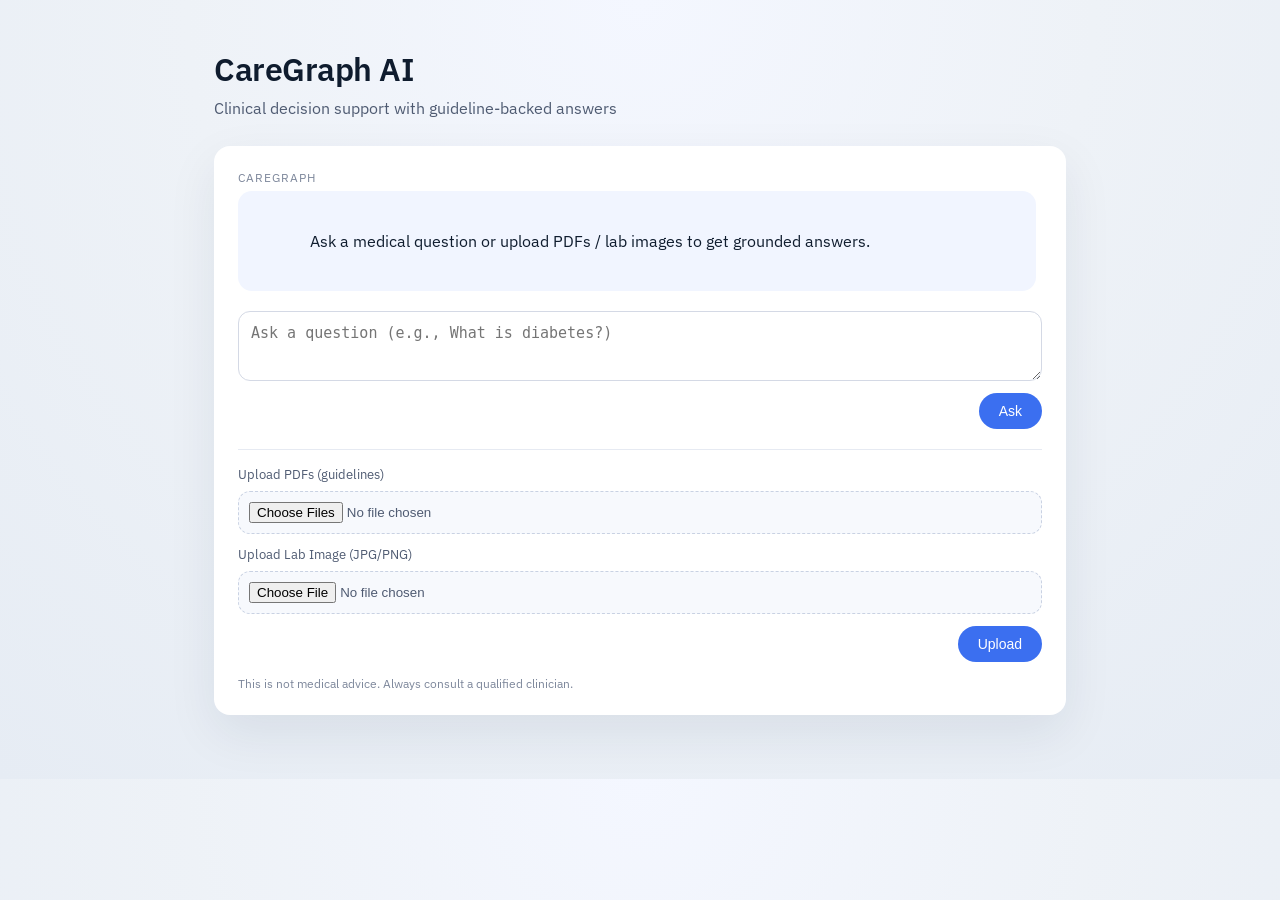
<file: templates/index.html>
<!DOCTYPE html>
<html lang="en">
  <head>
    <meta charset="UTF-8" />
    <meta name="viewport" content="width=device-width, initial-scale=1.0" />
    <title>CareGraph AI</title>
    <link rel="stylesheet" href="/static/style.css" />
  </head>
  <body>
    <main class="app">
      <header class="header">
        <div class="brand">CareGraph AI</div>
        <div class="subtitle">Clinical decision support with guideline-backed answers</div>
      </header>

      <section class="panel">
        <div class="chat" id="chat">
          <div class="msg assistant">
            <div class="role">CareGraph</div>
            <div class="bubble">
              Ask a medical question or upload PDFs / lab images to get grounded answers.
            </div>
          </div>
        </div>

        <form class="composer" id="composer">
          <textarea
            id="question"
            placeholder="Ask a question (e.g., What is diabetes?)"
            rows="2"
          ></textarea>
          <div class="actions">
            <button type="submit" id="send">Ask</button>
          </div>
        </form>

        <form class="uploader" id="uploader">
          <div class="upload-grid">
            <label class="file-field">
              <span>Upload PDFs (guidelines)</span>
              <input id="pdfs" type="file" accept=".pdf" multiple />
            </label>
            <label class="file-field">
              <span>Upload Lab Image (JPG/PNG)</span>
              <input id="image" type="file" accept="image/*" />
            </label>
          </div>
          <div class="actions">
            <button type="submit" id="upload">Upload</button>
          </div>
        </form>
        <div class="hint">
          This is not medical advice. Always consult a qualified clinician.
        </div>
      </section>
    </main>

    <script src="/static/app.js"></script>
  </body>
</html>
</file>
<file: static/style.css>
@import url("https://fonts.googleapis.com/css2?family=IBM+Plex+Sans:wght@300;400;500;600&display=swap");

* {
  box-sizing: border-box;
}

body {
  margin: 0;
  font-family: "IBM Plex Sans", sans-serif;
  background: radial-gradient(circle at top, #f4f7ff 0%, #eef2f7 45%, #e6ecf4 100%);
  color: #0f1c2e;
}

.app {
  max-width: 900px;
  margin: 0 auto;
  padding: 48px 24px 64px;
}

.header {
  display: grid;
  gap: 8px;
  margin-bottom: 28px;
}

.brand {
  font-size: 32px;
  font-weight: 600;
  letter-spacing: -0.5px;
}

.subtitle {
  color: #4f5b72;
  font-size: 16px;
}

.panel {
  background: #ffffff;
  border-radius: 16px;
  padding: 24px;
  box-shadow: 0 18px 50px rgba(16, 34, 66, 0.08);
}

.chat {
  display: grid;
  gap: 16px;
  max-height: 60vh;
  overflow-y: auto;
  padding-right: 6px;
}

.msg {
  display: grid;
  gap: 6px;
}

.role {
  font-size: 12px;
  text-transform: uppercase;
  letter-spacing: 1px;
  color: #7d879b;
}

.bubble {
  padding: 14px 16px;
  border-radius: 14px;
  background: #f1f5ff;
  line-height: 1.5;
  white-space: pre-wrap;
}

.msg.user .bubble {
  background: #0f2a3d;
  color: #ffffff;
}

.composer {
  display: grid;
  gap: 12px;
  margin-top: 20px;
}

.uploader {
  display: grid;
  gap: 12px;
  margin-top: 20px;
  padding-top: 16px;
  border-top: 1px solid #e6eaf2;
}

.upload-grid {
  display: grid;
  gap: 12px;
}

.file-field {
  display: grid;
  gap: 8px;
  font-size: 13px;
  color: #4f5b72;
}

.file-field input[type="file"] {
  border: 1px dashed #c9d2e3;
  padding: 10px;
  border-radius: 12px;
  background: #f7f9fd;
}

textarea {
  width: 100%;
  border: 1px solid #d4d9e5;
  border-radius: 12px;
  padding: 12px;
  font-size: 15px;
  resize: vertical;
  min-height: 70px;
  outline: none;
}

textarea:focus {
  border-color: #3b6ff0;
  box-shadow: 0 0 0 3px rgba(59, 111, 240, 0.15);
}

.actions {
  display: flex;
  justify-content: flex-end;
}

button {
  background: #3b6ff0;
  color: #fff;
  border: none;
  padding: 10px 20px;
  border-radius: 999px;
  font-size: 14px;
  cursor: pointer;
  transition: transform 0.2s ease, box-shadow 0.2s ease;
}

button:hover {
  transform: translateY(-1px);
  box-shadow: 0 10px 20px rgba(59, 111, 240, 0.2);
}

.hint {
  margin-top: 14px;
  font-size: 12px;
  color: #7d879b;
}

.error {
  background: #fff2f2;
  color: #8a1f1f;
}

@media (max-width: 700px) {
  .app {
    padding: 32px 16px 48px;
  }
}
</file>
